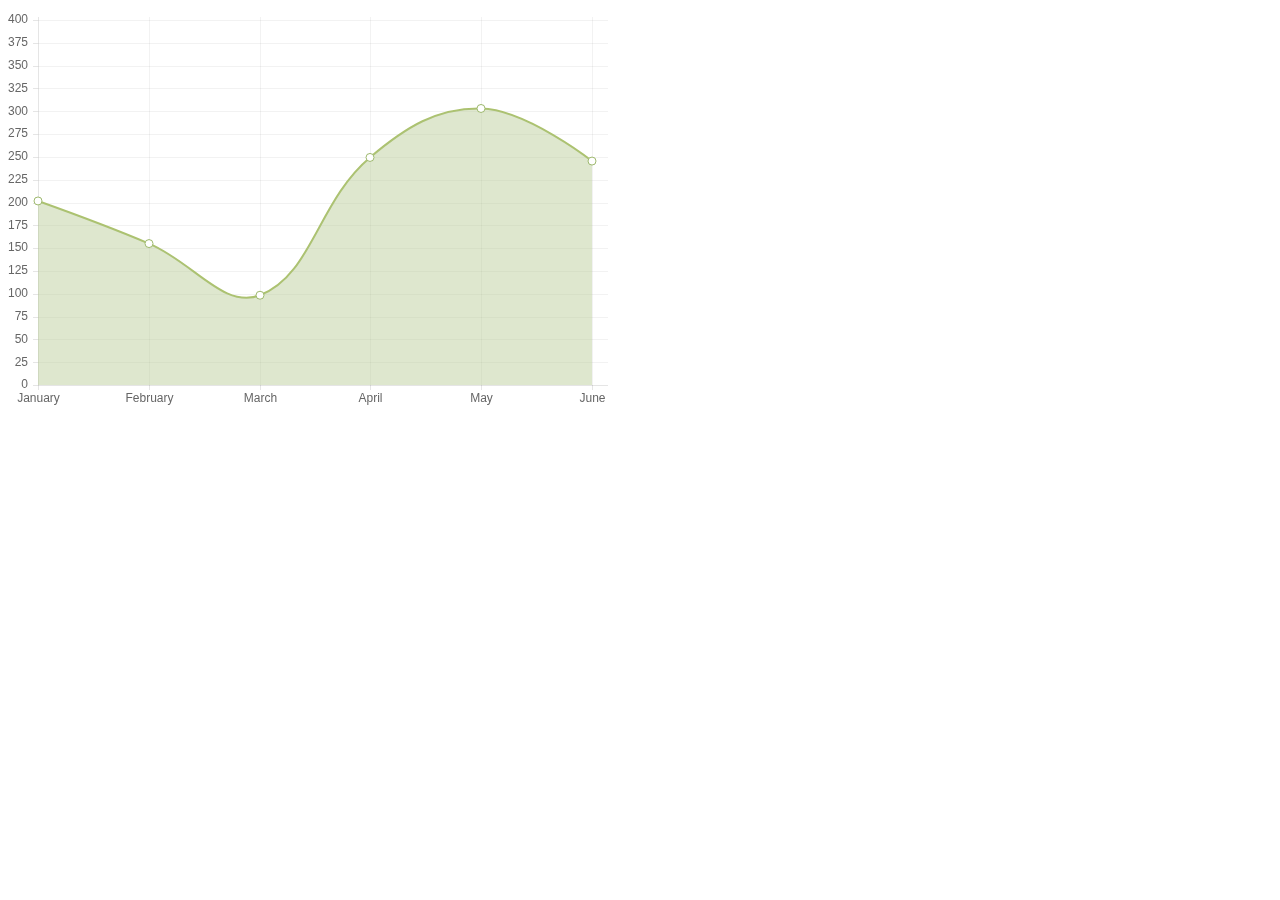
<file: templates/test.html>
<html>
<head>
<script src="../static/Chart.js"></script>


</head>
<body>






<canvas id="buyers" width="600" height="400"></canvas>
<script>
    
    var buyerData = {
        labels : ["January","February","March","April","May","June"],
        datasets : [
            {
                fillColor : "rgba(172,194,132,0.4)",
                strokeColor : "#ACC26D",
                pointColor : "#fff",
                pointStrokeColor : "#9DB86D",
                data : [203,156,99,251,305,247]
            }
        ]
    }
    var buyers = document.getElementById('buyers').getContext('2d');
    new Chart(buyers).Line(buyerData);
</script>
</file>
